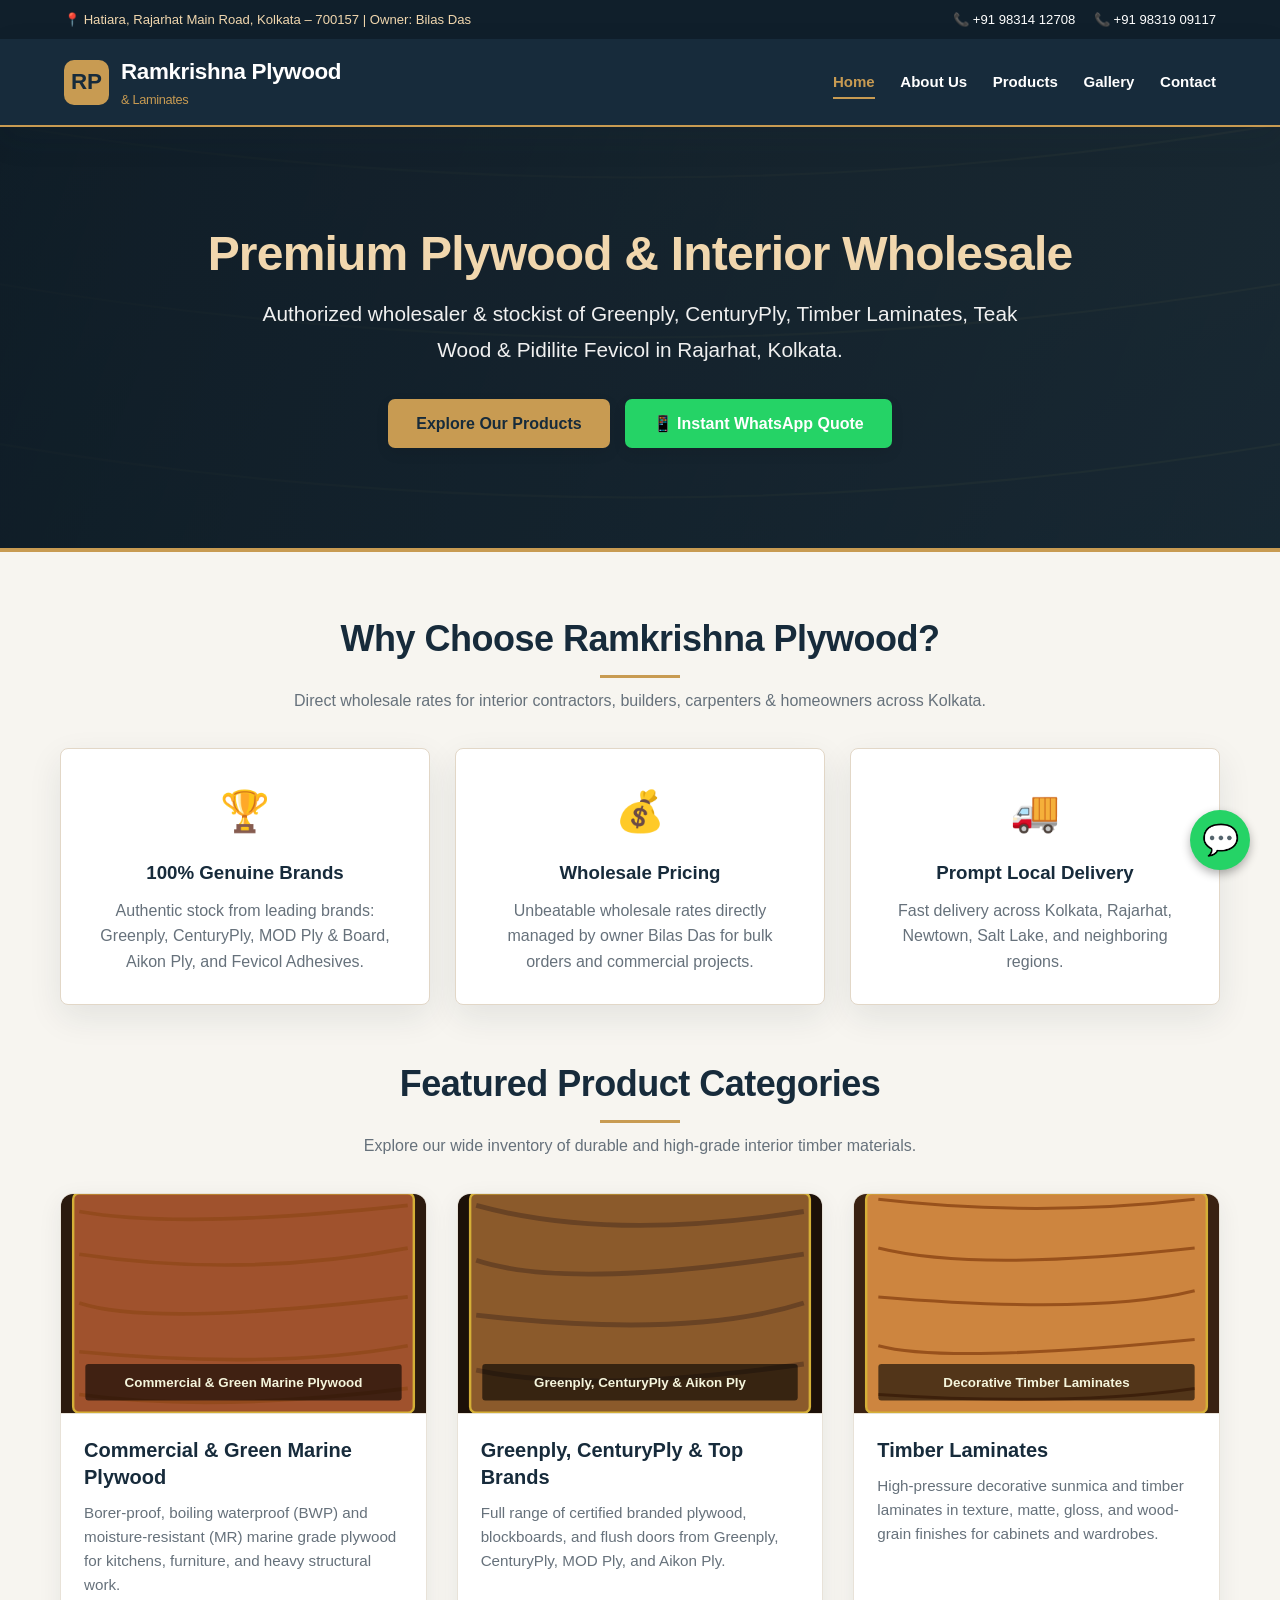
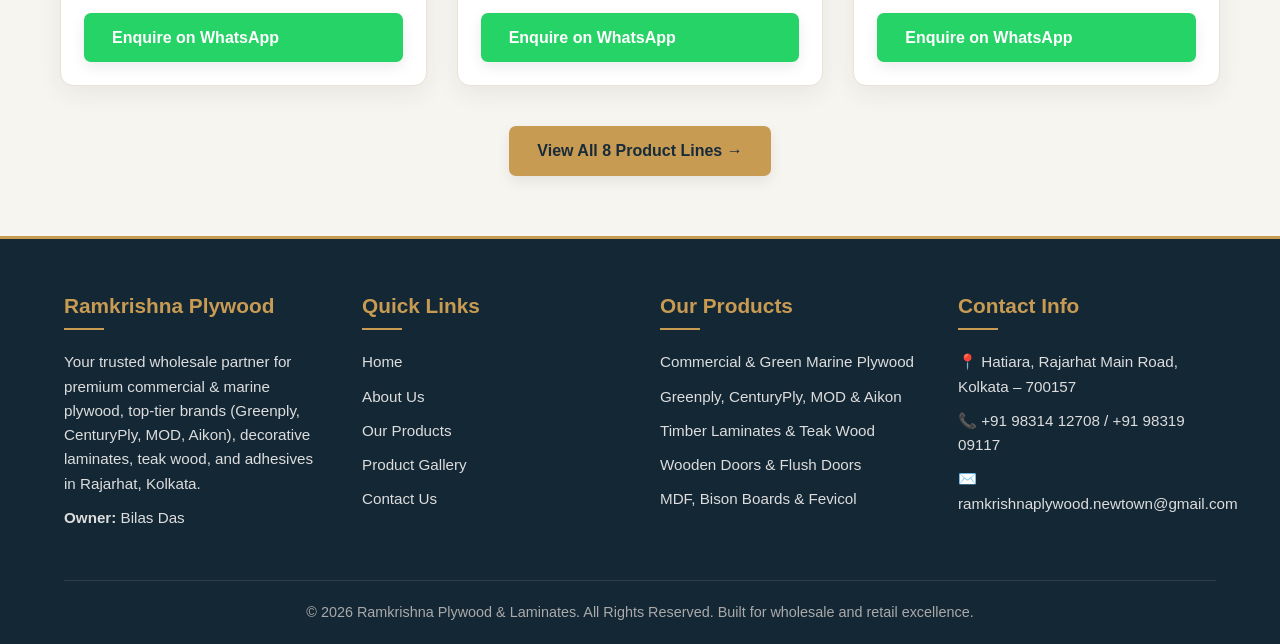
<file: ramkrishna_plywood_premium_v1 (3)/index.html>
<!DOCTYPE html>
<html lang="en">
<head>
  <meta charset="UTF-8">
  <meta name="viewport" content="width=device-width, initial-scale=1.0">
  <title>Ramkrishna Plywood &amp; Laminates | Wholesale Plywood Supplier in Kolkata</title>
  <link rel="stylesheet" href="style.css">
</head>
<body>
  <!-- Top Header Bar -->
  <div class="top-bar">
    <div>📍 Hatiara, Rajarhat Main Road, Kolkata – 700157 | Owner: Bilas Das</div>
    <div>
      <a href="tel:+919831412708">📞 +91 98314 12708</a>
      <a href="tel:+919831909117">📞 +91 98319 09117</a>
    </div>
  </div>

  <!-- Header / Navigation -->
  <header>
    <div class="nav-container">
      <a href="index.html" class="logo">
        <div class="logo-icon">RP</div>
        <div class="logo-text">
          Ramkrishna Plywood <span>&amp; Laminates</span>
        </div>
      </a>
      <button class="mobile-menu-btn" aria-label="Toggle Menu">☰</button>
      <nav>
        <ul>
          <li><a href="index.html" class="active">Home</a></li>
          <li><a href="about.html" class="">About Us</a></li>
          <li><a href="products.html" class="">Products</a></li>
          <li><a href="gallery.html" class="">Gallery</a></li>
          <li><a href="contact.html" class="">Contact</a></li>
        </ul>
      </nav>
    </div>
  </header>

  <section class="page-banner" style="padding: 100px 20px;">
    <h1 style="font-size: 3rem; margin-bottom: 15px;">Premium Plywood &amp; Interior Wholesale</h1>
    <p style="font-size: 1.3rem; max-width: 800px; margin: 0 auto 30px;">Authorized wholesaler &amp; stockist of Greenply, CenturyPly, Timber Laminates, Teak Wood &amp; Pidilite Fevicol in Rajarhat, Kolkata.</p>
    <div style="display: flex; justify-content: center; gap: 15px; flex-wrap: wrap;">
      <a href="products.html" class="btn">Explore Our Products</a>
      <a href="https://wa.me/919831412708?text=Hi%20Bilas%20Das,%20I%20would%20like%20a%20price%20quote%20for%20plywood%20and%20materials." class="btn whatsapp-btn" target="_blank">📱 Instant WhatsApp Quote</a>
    </div>
  </section>

  <div class="container">
    <div class="section-title">
      <h2>Why Choose Ramkrishna Plywood?</h2>
      <p>Direct wholesale rates for interior contractors, builders, carpenters &amp; homeowners across Kolkata.</p>
    </div>

    <div style="display: grid; grid-template-columns: repeat(auto-fit, minmax(280px, 1fr)); gap: 25px; text-align: center; margin-bottom: 50px;">
      <div style="background: #fff; padding: 30px; border-radius: 8px; border: 1px solid #e2d7c7; box-shadow: var(--shadow);">
        <div style="font-size: 2.5rem; margin-bottom: 15px;">🏆</div>
        <h3 style="color: var(--primary-brown); margin-bottom: 10px;">100% Genuine Brands</h3>
        <p style="color: var(--text-muted);">Authentic stock from leading brands: Greenply, CenturyPly, MOD Ply &amp; Board, Aikon Ply, and Fevicol Adhesives.</p>
      </div>
      <div style="background: #fff; padding: 30px; border-radius: 8px; border: 1px solid #e2d7c7; box-shadow: var(--shadow);">
        <div style="font-size: 2.5rem; margin-bottom: 15px;">💰</div>
        <h3 style="color: var(--primary-brown); margin-bottom: 10px;">Wholesale Pricing</h3>
        <p style="color: var(--text-muted);">Unbeatable wholesale rates directly managed by owner Bilas Das for bulk orders and commercial projects.</p>
      </div>
      <div style="background: #fff; padding: 30px; border-radius: 8px; border: 1px solid #e2d7c7; box-shadow: var(--shadow);">
        <div style="font-size: 2.5rem; margin-bottom: 15px;">🚚</div>
        <h3 style="color: var(--primary-brown); margin-bottom: 10px;">Prompt Local Delivery</h3>
        <p style="color: var(--text-muted);">Fast delivery across Kolkata, Rajarhat, Newtown, Salt Lake, and neighboring regions.</p>
      </div>
    </div>

    <div class="section-title">
      <h2>Featured Product Categories</h2>
      <p>Explore our wide inventory of durable and high-grade interior timber materials.</p>
    </div>

    <div class="products-grid">
      <div class="product-card">
        <img src="images/commercial_plywood.svg" alt="Commercial Plywood & Green Marine Plywood" class="product-img">
        <div class="product-info">
          <h3>Commercial &amp; Green Marine Plywood</h3>
          <p>Borer-proof, boiling waterproof (BWP) and moisture-resistant (MR) marine grade plywood for kitchens, furniture, and heavy structural work.</p>
          <a href="https://wa.me/919831412708?text=Enquiry%20for%20Commercial%20%26%20Green%20Marine%20Plywood" class="btn whatsapp-btn" target="_blank">Enquire on WhatsApp</a>
        </div>
      </div>

      <div class="product-card">
        <img src="images/greenply_century.svg" alt="Greenply, CenturyPly, MOD Ply & Aikon Ply" class="product-img">
        <div class="product-info">
          <h3>Greenply, CenturyPly &amp; Top Brands</h3>
          <p>Full range of certified branded plywood, blockboards, and flush doors from Greenply, CenturyPly, MOD Ply, and Aikon Ply.</p>
          <a href="https://wa.me/919831412708?text=Enquiry%20for%20Greenply%20%26%20CenturyPly" class="btn whatsapp-btn" target="_blank">Enquire on WhatsApp</a>
        </div>
      </div>

      <div class="product-card">
        <img src="images/timber_laminates.svg" alt="Timber Laminates" class="product-img">
        <div class="product-info">
          <h3>Timber Laminates</h3>
          <p>High-pressure decorative sunmica and timber laminates in texture, matte, gloss, and wood-grain finishes for cabinets and wardrobes.</p>
          <a href="https://wa.me/919831412708?text=Enquiry%20for%20Timber%20Laminates" class="btn whatsapp-btn" target="_blank">Enquire on WhatsApp</a>
        </div>
      </div>
    </div>
    
    <div style="text-align: center; margin-top: 40px;">
      <a href="products.html" class="btn">View All 8 Product Lines &rarr;</a>
    </div>
  </div>

  <!-- Footer -->
  <footer>
    <div class="footer-content">
      <div class="footer-col">
        <h3>Ramkrishna Plywood</h3>
        <p>Your trusted wholesale partner for premium commercial &amp; marine plywood, top-tier brands (Greenply, CenturyPly, MOD, Aikon), decorative laminates, teak wood, and adhesives in Rajarhat, Kolkata.</p>
        <p><strong>Owner:</strong> Bilas Das</p>
      </div>
      <div class="footer-col">
        <h3>Quick Links</h3>
        <ul>
          <li><a href="index.html">Home</a></li>
          <li><a href="about.html">About Us</a></li>
          <li><a href="products.html">Our Products</a></li>
          <li><a href="gallery.html">Product Gallery</a></li>
          <li><a href="contact.html">Contact Us</a></li>
        </ul>
      </div>
      <div class="footer-col">
        <h3>Our Products</h3>
        <ul>
          <li>Commercial &amp; Green Marine Plywood</li>
          <li>Greenply, CenturyPly, MOD &amp; Aikon</li>
          <li>Timber Laminates &amp; Teak Wood</li>
          <li>Wooden Doors &amp; Flush Doors</li>
          <li>MDF, Bison Boards &amp; Fevicol</li>
        </ul>
      </div>
      <div class="footer-col">
        <h3>Contact Info</h3>
        <p>📍 Hatiara, Rajarhat Main Road, Kolkata – 700157</p>
        <p>📞 +91 98314 12708 / +91 98319 09117</p>
        <p>✉️ ramkrishnaplywood.newtown@gmail.com</p>
      </div>
    </div>
    <div class="footer-bottom">
      <p>&copy; 2026 Ramkrishna Plywood &amp; Laminates. All Rights Reserved. Built for wholesale and retail excellence.</p>
    </div>
  </footer>

  <!-- Floating WhatsApp Button -->
  <a href="https://wa.me/919831412708?text=Hello%20Ramkrishna%20Plywood,%20I%20have%20an%20enquiry%20regarding%20your%20products." class="floating-whatsapp" target="_blank" title="Chat on WhatsApp">💬</a>

  <script src="script.js"></script>
</body>
</html>
</file>
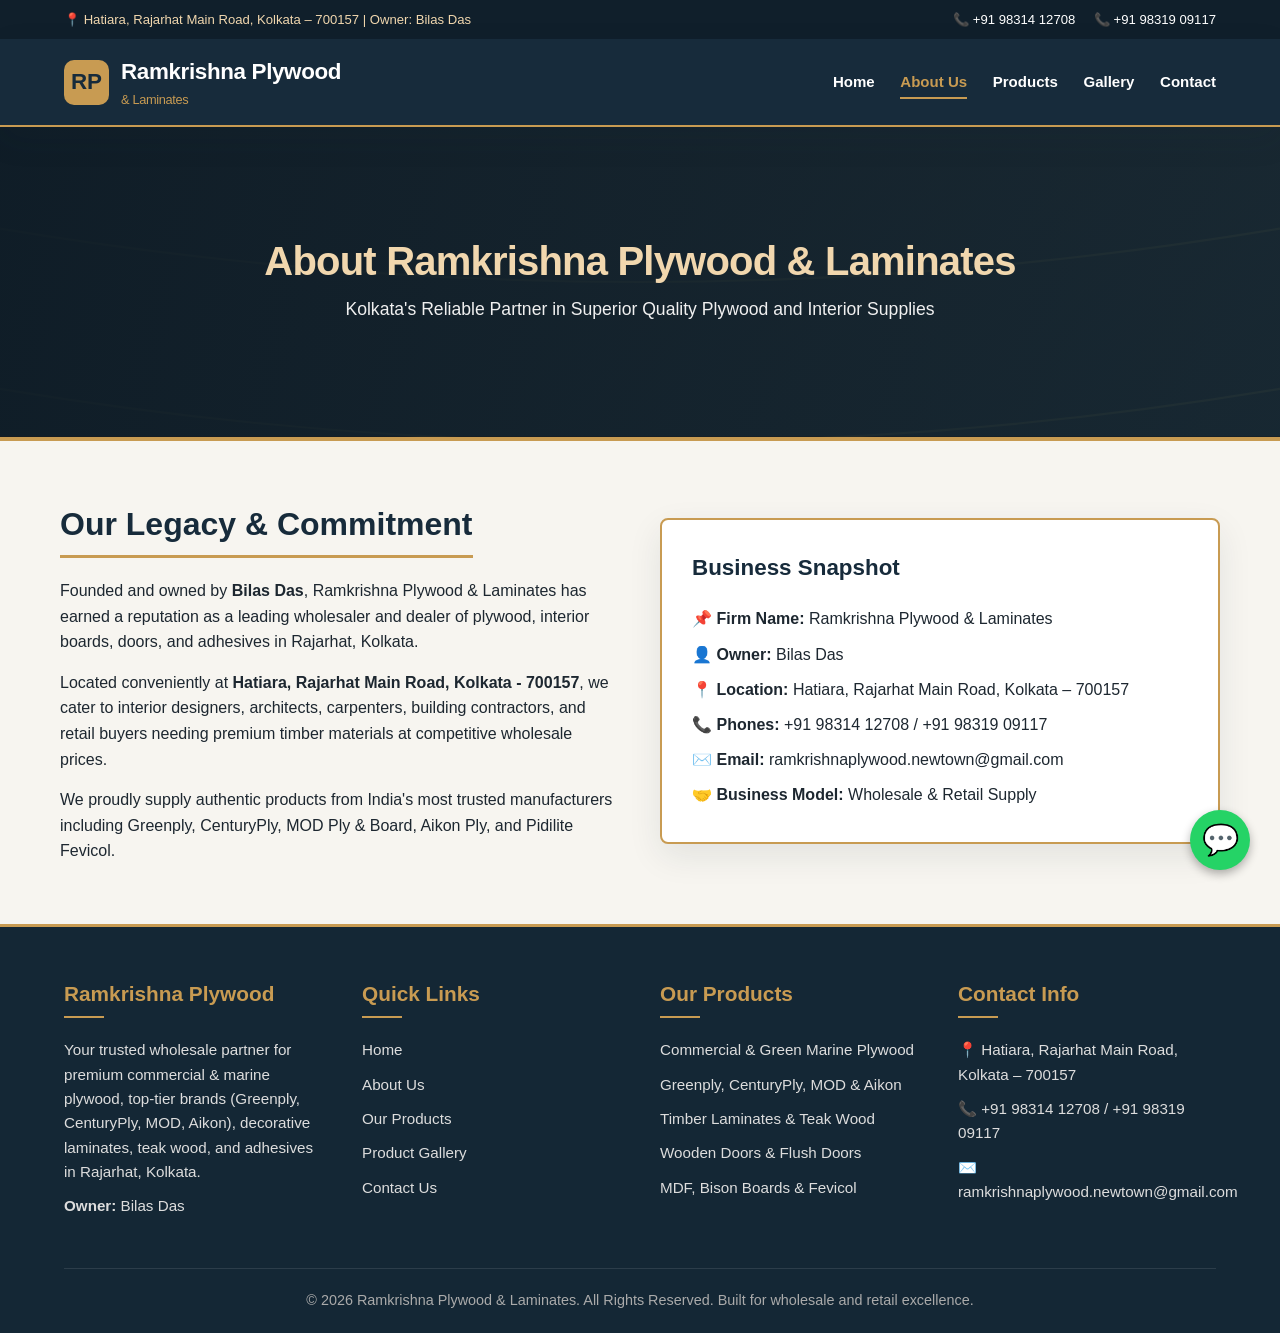
<file: ramkrishna_plywood_premium_v1 (3)/about.html>
<!DOCTYPE html>
<html lang="en">
<head>
  <meta charset="UTF-8">
  <meta name="viewport" content="width=device-width, initial-scale=1.0">
  <title>Ramkrishna Plywood &amp; Laminates | Wholesale Plywood Supplier in Kolkata</title>
  <link rel="stylesheet" href="style.css">
</head>
<body>
  <!-- Top Header Bar -->
  <div class="top-bar">
    <div>📍 Hatiara, Rajarhat Main Road, Kolkata – 700157 | Owner: Bilas Das</div>
    <div>
      <a href="tel:+919831412708">📞 +91 98314 12708</a>
      <a href="tel:+919831909117">📞 +91 98319 09117</a>
    </div>
  </div>

  <!-- Header / Navigation -->
  <header>
    <div class="nav-container">
      <a href="index.html" class="logo">
        <div class="logo-icon">RP</div>
        <div class="logo-text">
          Ramkrishna Plywood <span>&amp; Laminates</span>
        </div>
      </a>
      <button class="mobile-menu-btn" aria-label="Toggle Menu">☰</button>
      <nav>
        <ul>
          <li><a href="index.html" class="">Home</a></li>
          <li><a href="about.html" class="active">About Us</a></li>
          <li><a href="products.html" class="">Products</a></li>
          <li><a href="gallery.html" class="">Gallery</a></li>
          <li><a href="contact.html" class="">Contact</a></li>
        </ul>
      </nav>
    </div>
  </header>

  <section class="page-banner">
    <h1>About Ramkrishna Plywood &amp; Laminates</h1>
    <p>Kolkata's Reliable Partner in Superior Quality Plywood and Interior Supplies</p>
  </section>

  <div class="container">
    <div style="display: grid; grid-template-columns: repeat(auto-fit, minmax(300px, 1fr)); gap: 40px; align-items: center;">
      <div>
        <h2 style="color: var(--primary-brown); font-size: 2rem; margin-bottom: 20px; border-bottom: 3px solid var(--accent-gold); display: inline-block; padding-bottom: 5px;">Our Legacy &amp; Commitment</h2>
        <p style="margin-bottom: 15px; color: var(--text-dark);">Founded and owned by <strong>Bilas Das</strong>, Ramkrishna Plywood &amp; Laminates has earned a reputation as a leading wholesaler and dealer of plywood, interior boards, doors, and adhesives in Rajarhat, Kolkata.</p>
        <p style="margin-bottom: 15px; color: var(--text-dark);">Located conveniently at <strong>Hatiara, Rajarhat Main Road, Kolkata - 700157</strong>, we cater to interior designers, architects, carpenters, building contractors, and retail buyers needing premium timber materials at competitive wholesale prices.</p>
        <p style="color: var(--text-dark);">We proudly supply authentic products from India's most trusted manufacturers including Greenply, CenturyPly, MOD Ply &amp; Board, Aikon Ply, and Pidilite Fevicol.</p>
      </div>
      <div style="background: var(--white); padding: 30px; border-radius: 8px; border: 2px solid var(--accent-gold); box-shadow: var(--shadow);">
        <h3 style="color: var(--primary-brown); font-size: 1.4rem; margin-bottom: 15px;">Business Snapshot</h3>
        <ul style="list-style: none; line-height: 2.2;">
          <li>📌 <strong>Firm Name:</strong> Ramkrishna Plywood &amp; Laminates</li>
          <li>👤 <strong>Owner:</strong> Bilas Das</li>
          <li>📍 <strong>Location:</strong> Hatiara, Rajarhat Main Road, Kolkata – 700157</li>
          <li>📞 <strong>Phones:</strong> +91 98314 12708 / +91 98319 09117</li>
          <li>✉️ <strong>Email:</strong> ramkrishnaplywood.newtown@gmail.com</li>
          <li>🤝 <strong>Business Model:</strong> Wholesale &amp; Retail Supply</li>
        </ul>
      </div>
    </div>
  </div>

  <!-- Footer -->
  <footer>
    <div class="footer-content">
      <div class="footer-col">
        <h3>Ramkrishna Plywood</h3>
        <p>Your trusted wholesale partner for premium commercial &amp; marine plywood, top-tier brands (Greenply, CenturyPly, MOD, Aikon), decorative laminates, teak wood, and adhesives in Rajarhat, Kolkata.</p>
        <p><strong>Owner:</strong> Bilas Das</p>
      </div>
      <div class="footer-col">
        <h3>Quick Links</h3>
        <ul>
          <li><a href="index.html">Home</a></li>
          <li><a href="about.html">About Us</a></li>
          <li><a href="products.html">Our Products</a></li>
          <li><a href="gallery.html">Product Gallery</a></li>
          <li><a href="contact.html">Contact Us</a></li>
        </ul>
      </div>
      <div class="footer-col">
        <h3>Our Products</h3>
        <ul>
          <li>Commercial &amp; Green Marine Plywood</li>
          <li>Greenply, CenturyPly, MOD &amp; Aikon</li>
          <li>Timber Laminates &amp; Teak Wood</li>
          <li>Wooden Doors &amp; Flush Doors</li>
          <li>MDF, Bison Boards &amp; Fevicol</li>
        </ul>
      </div>
      <div class="footer-col">
        <h3>Contact Info</h3>
        <p>📍 Hatiara, Rajarhat Main Road, Kolkata – 700157</p>
        <p>📞 +91 98314 12708 / +91 98319 09117</p>
        <p>✉️ ramkrishnaplywood.newtown@gmail.com</p>
      </div>
    </div>
    <div class="footer-bottom">
      <p>&copy; 2026 Ramkrishna Plywood &amp; Laminates. All Rights Reserved. Built for wholesale and retail excellence.</p>
    </div>
  </footer>

  <!-- Floating WhatsApp Button -->
  <a href="https://wa.me/919831412708?text=Hello%20Ramkrishna%20Plywood,%20I%20have%20an%20enquiry%20regarding%20your%20products." class="floating-whatsapp" target="_blank" title="Chat on WhatsApp">💬</a>

  <script src="script.js"></script>
</body>
</html>
</file>
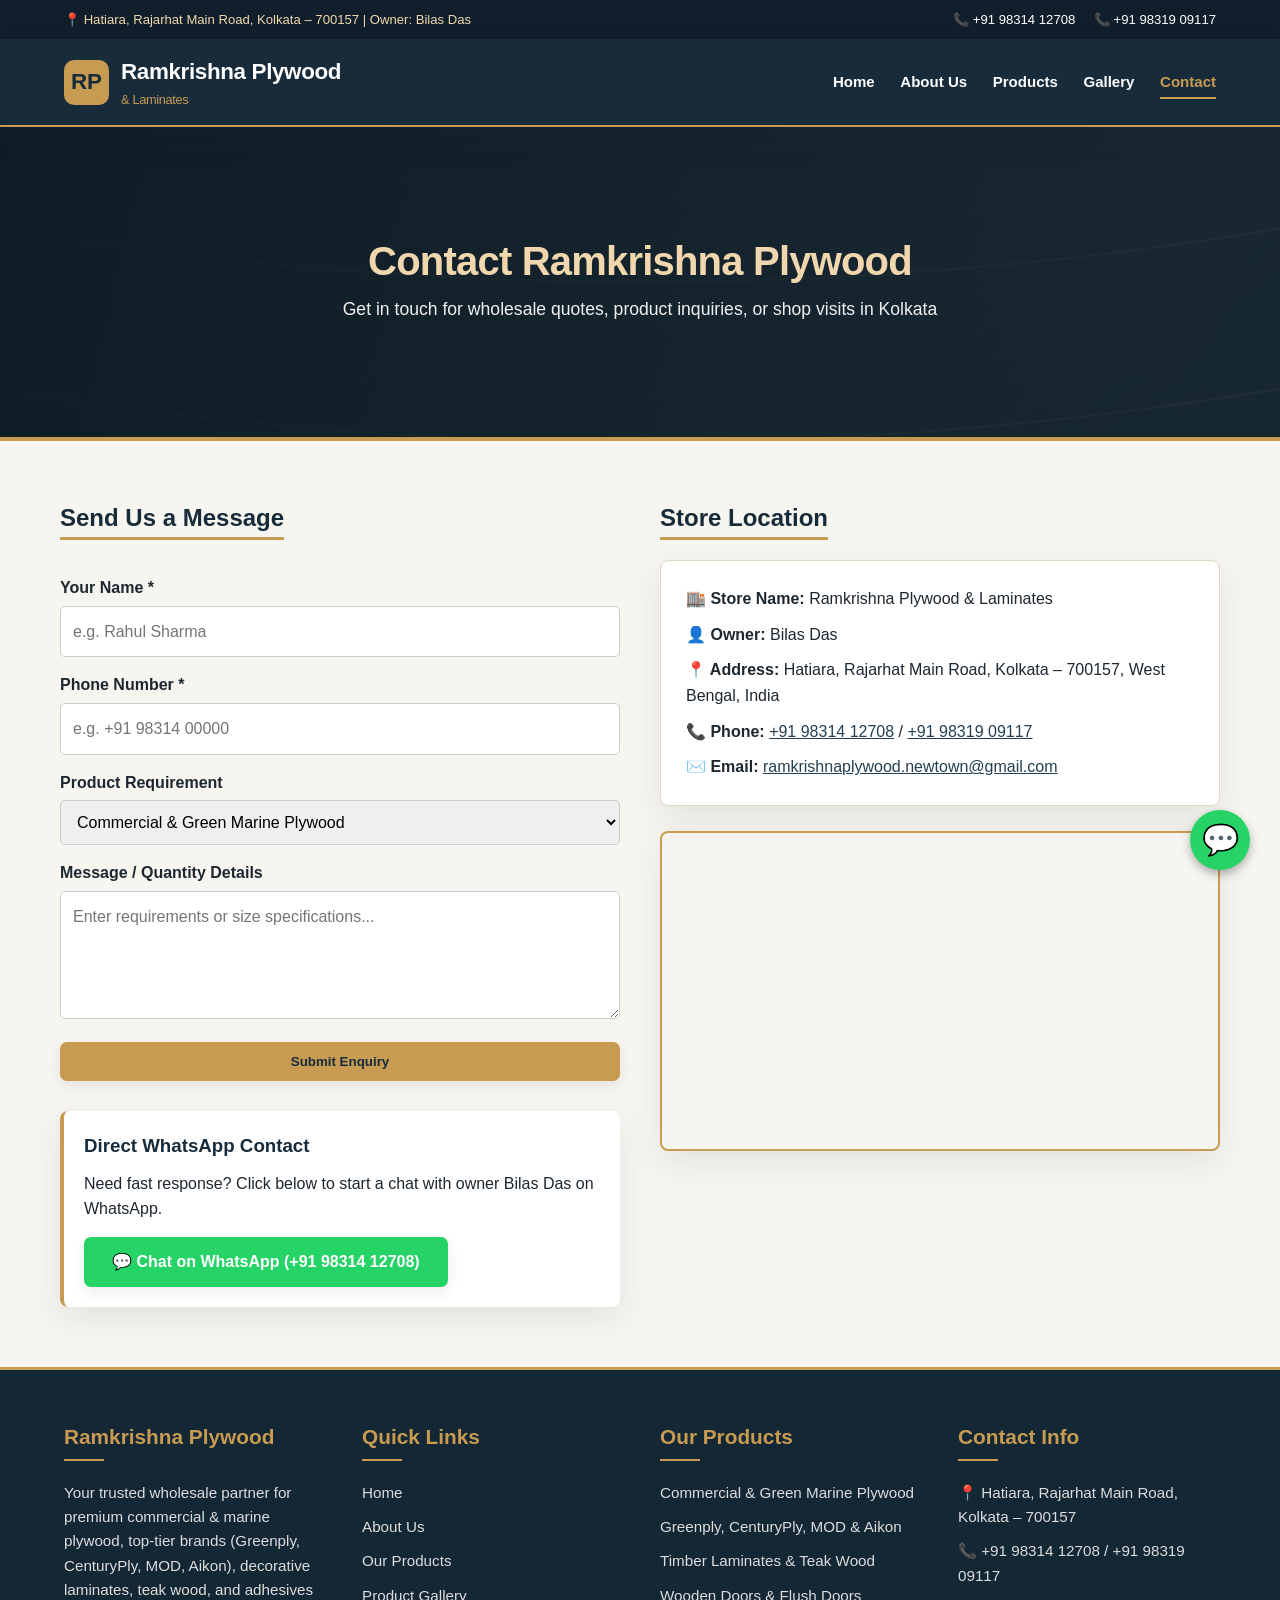
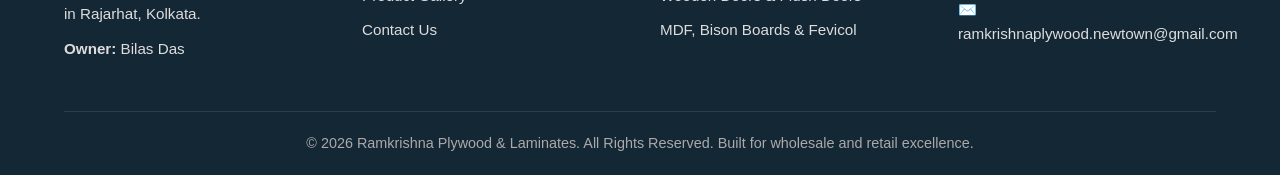
<file: ramkrishna_plywood_premium_v1 (3)/contact.html>
<!DOCTYPE html>
<html lang="en">
<head>
  <meta charset="UTF-8">
  <meta name="viewport" content="width=device-width, initial-scale=1.0">
  <title>Ramkrishna Plywood &amp; Laminates | Wholesale Plywood Supplier in Kolkata</title>
  <link rel="stylesheet" href="style.css">
</head>
<body>
  <!-- Top Header Bar -->
  <div class="top-bar">
    <div>📍 Hatiara, Rajarhat Main Road, Kolkata – 700157 | Owner: Bilas Das</div>
    <div>
      <a href="tel:+919831412708">📞 +91 98314 12708</a>
      <a href="tel:+919831909117">📞 +91 98319 09117</a>
    </div>
  </div>

  <!-- Header / Navigation -->
  <header>
    <div class="nav-container">
      <a href="index.html" class="logo">
        <div class="logo-icon">RP</div>
        <div class="logo-text">
          Ramkrishna Plywood <span>&amp; Laminates</span>
        </div>
      </a>
      <button class="mobile-menu-btn" aria-label="Toggle Menu">☰</button>
      <nav>
        <ul>
          <li><a href="index.html" class="">Home</a></li>
          <li><a href="about.html" class="">About Us</a></li>
          <li><a href="products.html" class="">Products</a></li>
          <li><a href="gallery.html" class="">Gallery</a></li>
          <li><a href="contact.html" class="active">Contact</a></li>
        </ul>
      </nav>
    </div>
  </header>

  <section class="page-banner">
    <h1>Contact Ramkrishna Plywood</h1>
    <p>Get in touch for wholesale quotes, product inquiries, or shop visits in Kolkata</p>
  </section>

  <div class="container">
    <div style="display: grid; grid-template-columns: repeat(auto-fit, minmax(320px, 1fr)); gap: 40px;">
      
      <!-- Contact Details & Form -->
      <div>
        <h2 style="color: var(--primary-brown); margin-bottom: 20px; border-bottom: 3px solid var(--accent-gold); display: inline-block;">Send Us a Message</h2>
        <form id="contactForm" style="display: flex; flex-direction: column; gap: 15px; margin-top: 15px;">
          <div>
            <label style="display: block; font-weight: bold; margin-bottom: 5px;">Your Name *</label>
            <input type="text" required placeholder="e.g. Rahul Sharma" style="width: 100%; padding: 12px; border: 1px solid #ccc; border-radius: 5px;">
          </div>
          <div>
            <label style="display: block; font-weight: bold; margin-bottom: 5px;">Phone Number *</label>
            <input type="tel" required placeholder="e.g. +91 98314 00000" style="width: 100%; padding: 12px; border: 1px solid #ccc; border-radius: 5px;">
          </div>
          <div>
            <label style="display: block; font-weight: block; font-weight: bold; margin-bottom: 5px;">Product Requirement</label>
            <select style="width: 100%; padding: 12px; border: 1px solid #ccc; border-radius: 5px;">
              <option>Commercial &amp; Green Marine Plywood</option>
              <option>Greenply, CenturyPly, MOD Ply &amp; Board, Aikon Ply</option>
              <option>Timber Laminates</option>
              <option>Teak Wood</option>
              <option>Wooden Doors</option>
              <option>MDF and Bison Boards</option>
              <option>Blockboards and Flush Doors</option>
              <option>Fevicol Adhesives (Pidilite)</option>
              <option>Other Wholesale Inquiry</option>
            </select>
          </div>
          <div>
            <label style="display: block; font-weight: bold; margin-bottom: 5px;">Message / Quantity Details</label>
            <textarea rows="4" placeholder="Enter requirements or size specifications..." style="width: 100%; padding: 12px; border: 1px solid #ccc; border-radius: 5px;"></textarea>
          </div>
          <button type="submit" class="btn">Submit Enquiry</button>
        </form>

        <div style="margin-top: 30px; padding: 20px; background: #fff; border-radius: 8px; border-left: 4px solid var(--accent-gold); box-shadow: var(--shadow);">
          <h3 style="color: var(--primary-brown); margin-bottom: 10px;">Direct WhatsApp Contact</h3>
          <p style="margin-bottom: 15px;">Need fast response? Click below to start a chat with owner Bilas Das on WhatsApp.</p>
          <a href="https://wa.me/919831412708?text=Hello%20Ramkrishna%20Plywood,%20I%20have%20an%20enquiry." class="btn whatsapp-btn" target="_blank">💬 Chat on WhatsApp (+91 98314 12708)</a>
        </div>
      </div>

      <!-- Business Information & Google Map -->
      <div>
        <h2 style="color: var(--primary-brown); margin-bottom: 20px; border-bottom: 3px solid var(--accent-gold); display: inline-block;">Store Location</h2>
        <div style="background: #fff; padding: 25px; border-radius: 8px; border: 1px solid #e2d7c7; box-shadow: var(--shadow); margin-bottom: 25px;">
          <p style="margin-bottom: 10px;"><strong>🏬 Store Name:</strong> Ramkrishna Plywood &amp; Laminates</p>
          <p style="margin-bottom: 10px;"><strong>👤 Owner:</strong> Bilas Das</p>
          <p style="margin-bottom: 10px;"><strong>📍 Address:</strong> Hatiara, Rajarhat Main Road, Kolkata – 700157, West Bengal, India</p>
          <p style="margin-bottom: 10px;"><strong>📞 Phone:</strong> <a href="tel:+919831412708" style="color: var(--secondary-brown);">+91 98314 12708</a> / <a href="tel:+919831909117" style="color: var(--secondary-brown);">+91 98319 09117</a></p>
          <p><strong>✉️ Email:</strong> <a href="mailto:ramkrishnaplywood.newtown@gmail.com" style="color: var(--secondary-brown);">ramkrishnaplywood.newtown@gmail.com</a></p>
        </div>

        <div style="border-radius: 8px; overflow: hidden; box-shadow: var(--shadow); border: 2px solid var(--accent-gold); height: 320px;">
          <!-- Embed Google Map for Hatiara, Rajarhat Main Road, Kolkata -->
          <iframe 
            src="https://www.google.com/maps/embed?pb=!1m18!1m12!1m3!1d3683.4735231792787!2d88.4608332!3d22.6071871!2m3!1f0!0!f0!3f0!3m2!1i1024!2i768!4f13.1!3m3!1m2!1s0x3a027530be90fa37%3A0x6a12df0f653457a4!2sRajarhat%20Main%20Rd%2C%20Hatiara%2C%20Kolkata%2C%20West%20Bengal%20700157!5e0!3m2!1sen!2sin!4v1700000000000!5m2!1sen!2sin" 
            width="100%" 
            height="100%" 
            style="border:0;" 
            allowfullscreen="" 
            loading="lazy" 
            referrerpolicy="no-referrer-when-downgrade">
          </iframe>
        </div>
      </div>

    </div>
  </div>

  <!-- Footer -->
  <footer>
    <div class="footer-content">
      <div class="footer-col">
        <h3>Ramkrishna Plywood</h3>
        <p>Your trusted wholesale partner for premium commercial &amp; marine plywood, top-tier brands (Greenply, CenturyPly, MOD, Aikon), decorative laminates, teak wood, and adhesives in Rajarhat, Kolkata.</p>
        <p><strong>Owner:</strong> Bilas Das</p>
      </div>
      <div class="footer-col">
        <h3>Quick Links</h3>
        <ul>
          <li><a href="index.html">Home</a></li>
          <li><a href="about.html">About Us</a></li>
          <li><a href="products.html">Our Products</a></li>
          <li><a href="gallery.html">Product Gallery</a></li>
          <li><a href="contact.html">Contact Us</a></li>
        </ul>
      </div>
      <div class="footer-col">
        <h3>Our Products</h3>
        <ul>
          <li>Commercial &amp; Green Marine Plywood</li>
          <li>Greenply, CenturyPly, MOD &amp; Aikon</li>
          <li>Timber Laminates &amp; Teak Wood</li>
          <li>Wooden Doors &amp; Flush Doors</li>
          <li>MDF, Bison Boards &amp; Fevicol</li>
        </ul>
      </div>
      <div class="footer-col">
        <h3>Contact Info</h3>
        <p>📍 Hatiara, Rajarhat Main Road, Kolkata – 700157</p>
        <p>📞 +91 98314 12708 / +91 98319 09117</p>
        <p>✉️ ramkrishnaplywood.newtown@gmail.com</p>
      </div>
    </div>
    <div class="footer-bottom">
      <p>&copy; 2026 Ramkrishna Plywood &amp; Laminates. All Rights Reserved. Built for wholesale and retail excellence.</p>
    </div>
  </footer>

  <!-- Floating WhatsApp Button -->
  <a href="https://wa.me/919831412708?text=Hello%20Ramkrishna%20Plywood,%20I%20have%20an%20enquiry%20regarding%20your%20products." class="floating-whatsapp" target="_blank" title="Chat on WhatsApp">💬</a>

  <script src="script.js"></script>
</body>
</html>
</file>
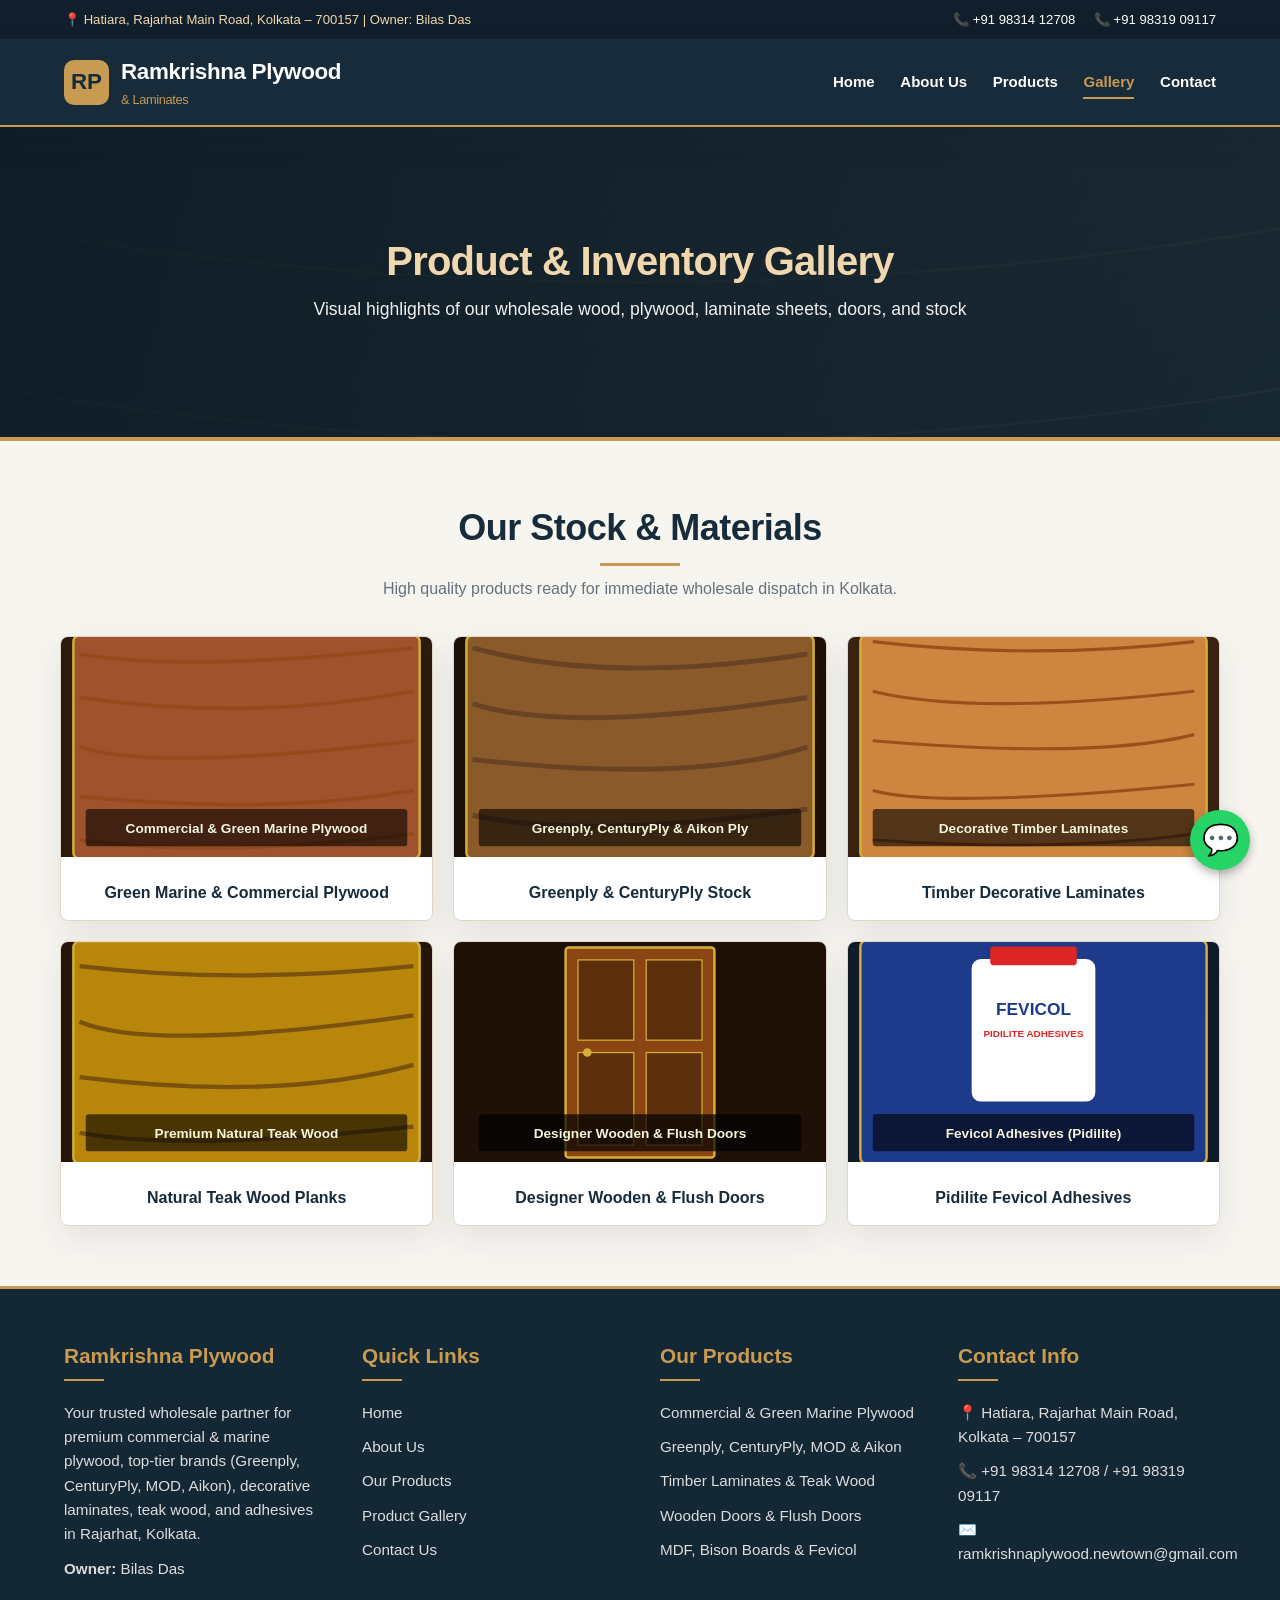
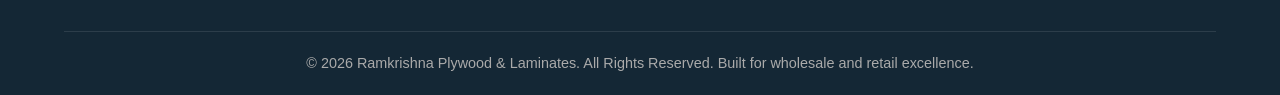
<file: ramkrishna_plywood_premium_v1 (3)/gallery.html>
<!DOCTYPE html>
<html lang="en">
<head>
  <meta charset="UTF-8">
  <meta name="viewport" content="width=device-width, initial-scale=1.0">
  <title>Ramkrishna Plywood &amp; Laminates | Wholesale Plywood Supplier in Kolkata</title>
  <link rel="stylesheet" href="style.css">
</head>
<body>
  <!-- Top Header Bar -->
  <div class="top-bar">
    <div>📍 Hatiara, Rajarhat Main Road, Kolkata – 700157 | Owner: Bilas Das</div>
    <div>
      <a href="tel:+919831412708">📞 +91 98314 12708</a>
      <a href="tel:+919831909117">📞 +91 98319 09117</a>
    </div>
  </div>

  <!-- Header / Navigation -->
  <header>
    <div class="nav-container">
      <a href="index.html" class="logo">
        <div class="logo-icon">RP</div>
        <div class="logo-text">
          Ramkrishna Plywood <span>&amp; Laminates</span>
        </div>
      </a>
      <button class="mobile-menu-btn" aria-label="Toggle Menu">☰</button>
      <nav>
        <ul>
          <li><a href="index.html" class="">Home</a></li>
          <li><a href="about.html" class="">About Us</a></li>
          <li><a href="products.html" class="">Products</a></li>
          <li><a href="gallery.html" class="active">Gallery</a></li>
          <li><a href="contact.html" class="">Contact</a></li>
        </ul>
      </nav>
    </div>
  </header>

  <section class="page-banner">
    <h1>Product &amp; Inventory Gallery</h1>
    <p>Visual highlights of our wholesale wood, plywood, laminate sheets, doors, and stock</p>
  </section>

  <div class="container">
    <div class="section-title">
      <h2>Our Stock &amp; Materials</h2>
      <p>High quality products ready for immediate wholesale dispatch in Kolkata.</p>
    </div>

    <div style="display: grid; grid-template-columns: repeat(auto-fill, minmax(300px, 1fr)); gap: 20px;">
      <div style="background: #fff; border-radius: 8px; overflow: hidden; box-shadow: var(--shadow); border: 1px solid #e2d7c7;">
        <img src="images/commercial_plywood.svg" alt="Green Marine Plywood" style="width:100%; height:220px; object-fit:cover;">
        <div style="padding: 15px; text-align: center; font-weight: bold; color: var(--primary-brown);">Green Marine &amp; Commercial Plywood</div>
      </div>
      <div style="background: #fff; border-radius: 8px; overflow: hidden; box-shadow: var(--shadow); border: 1px solid #e2d7c7;">
        <img src="images/greenply_century.svg" alt="Branded Plywood Stock" style="width:100%; height:220px; object-fit:cover;">
        <div style="padding: 15px; text-align: center; font-weight: bold; color: var(--primary-brown);">Greenply &amp; CenturyPly Stock</div>
      </div>
      <div style="background: #fff; border-radius: 8px; overflow: hidden; box-shadow: var(--shadow); border: 1px solid #e2d7c7;">
        <img src="images/timber_laminates.svg" alt="Timber Laminates Collection" style="width:100%; height:220px; object-fit:cover;">
        <div style="padding: 15px; text-align: center; font-weight: bold; color: var(--primary-brown);">Timber Decorative Laminates</div>
      </div>
      <div style="background: #fff; border-radius: 8px; overflow: hidden; box-shadow: var(--shadow); border: 1px solid #e2d7c7;">
        <img src="images/teak_wood.svg" alt="Teak Wood Logs and Planks" style="width:100%; height:220px; object-fit:cover;">
        <div style="padding: 15px; text-align: center; font-weight: bold; color: var(--primary-brown);">Natural Teak Wood Planks</div>
      </div>
      <div style="background: #fff; border-radius: 8px; overflow: hidden; box-shadow: var(--shadow); border: 1px solid #e2d7c7;">
        <img src="images/wooden_doors.svg" alt="Flush and Wooden Doors" style="width:100%; height:220px; object-fit:cover;">
        <div style="padding: 15px; text-align: center; font-weight: bold; color: var(--primary-brown);">Designer Wooden &amp; Flush Doors</div>
      </div>
      <div style="background: #fff; border-radius: 8px; overflow: hidden; box-shadow: var(--shadow); border: 1px solid #e2d7c7;">
        <img src="images/fevicol.svg" alt="Pidilite Fevicol Products" style="width:100%; height:220px; object-fit:cover;">
        <div style="padding: 15px; text-align: center; font-weight: bold; color: var(--primary-brown);">Pidilite Fevicol Adhesives</div>
      </div>
    </div>
  </div>

  <!-- Footer -->
  <footer>
    <div class="footer-content">
      <div class="footer-col">
        <h3>Ramkrishna Plywood</h3>
        <p>Your trusted wholesale partner for premium commercial &amp; marine plywood, top-tier brands (Greenply, CenturyPly, MOD, Aikon), decorative laminates, teak wood, and adhesives in Rajarhat, Kolkata.</p>
        <p><strong>Owner:</strong> Bilas Das</p>
      </div>
      <div class="footer-col">
        <h3>Quick Links</h3>
        <ul>
          <li><a href="index.html">Home</a></li>
          <li><a href="about.html">About Us</a></li>
          <li><a href="products.html">Our Products</a></li>
          <li><a href="gallery.html">Product Gallery</a></li>
          <li><a href="contact.html">Contact Us</a></li>
        </ul>
      </div>
      <div class="footer-col">
        <h3>Our Products</h3>
        <ul>
          <li>Commercial &amp; Green Marine Plywood</li>
          <li>Greenply, CenturyPly, MOD &amp; Aikon</li>
          <li>Timber Laminates &amp; Teak Wood</li>
          <li>Wooden Doors &amp; Flush Doors</li>
          <li>MDF, Bison Boards &amp; Fevicol</li>
        </ul>
      </div>
      <div class="footer-col">
        <h3>Contact Info</h3>
        <p>📍 Hatiara, Rajarhat Main Road, Kolkata – 700157</p>
        <p>📞 +91 98314 12708 / +91 98319 09117</p>
        <p>✉️ ramkrishnaplywood.newtown@gmail.com</p>
      </div>
    </div>
    <div class="footer-bottom">
      <p>&copy; 2026 Ramkrishna Plywood &amp; Laminates. All Rights Reserved. Built for wholesale and retail excellence.</p>
    </div>
  </footer>

  <!-- Floating WhatsApp Button -->
  <a href="https://wa.me/919831412708?text=Hello%20Ramkrishna%20Plywood,%20I%20have%20an%20enquiry%20regarding%20your%20products." class="floating-whatsapp" target="_blank" title="Chat on WhatsApp">💬</a>

  <script src="script.js"></script>
</body>
</html>
</file>
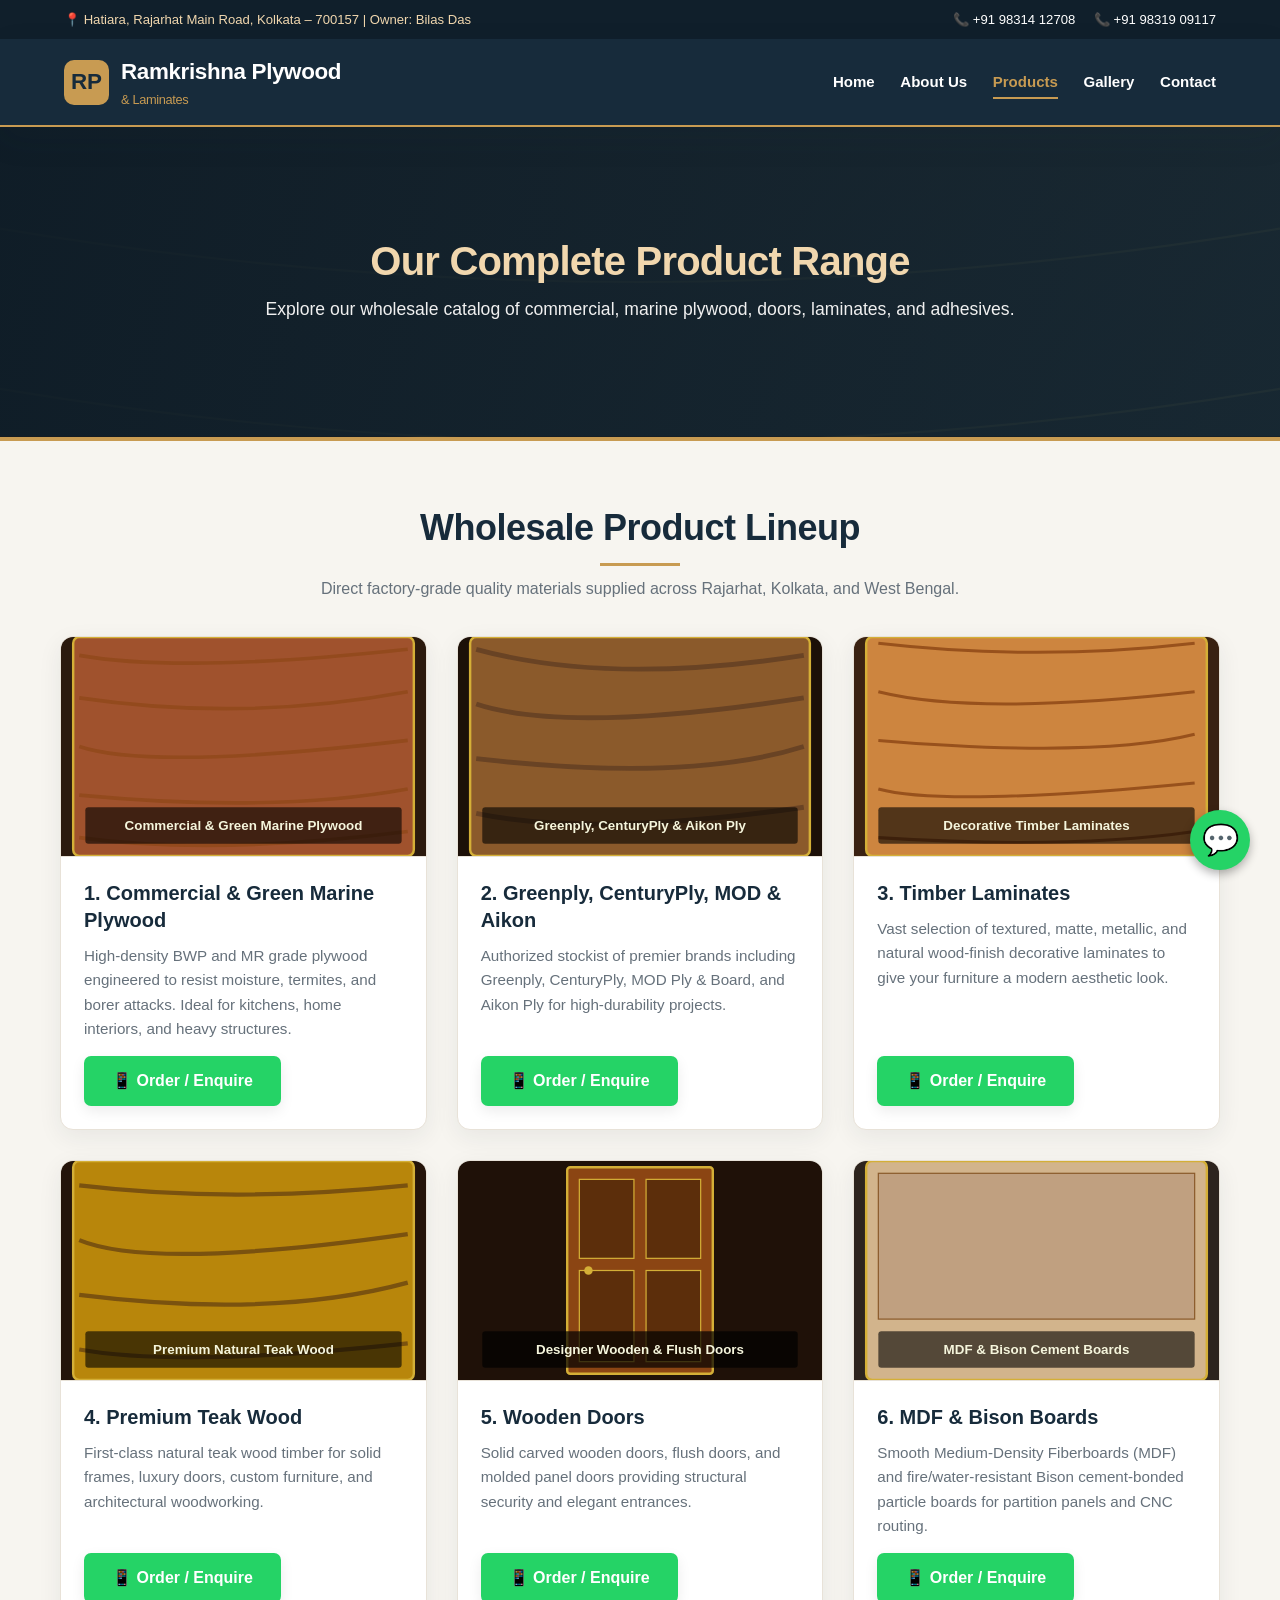
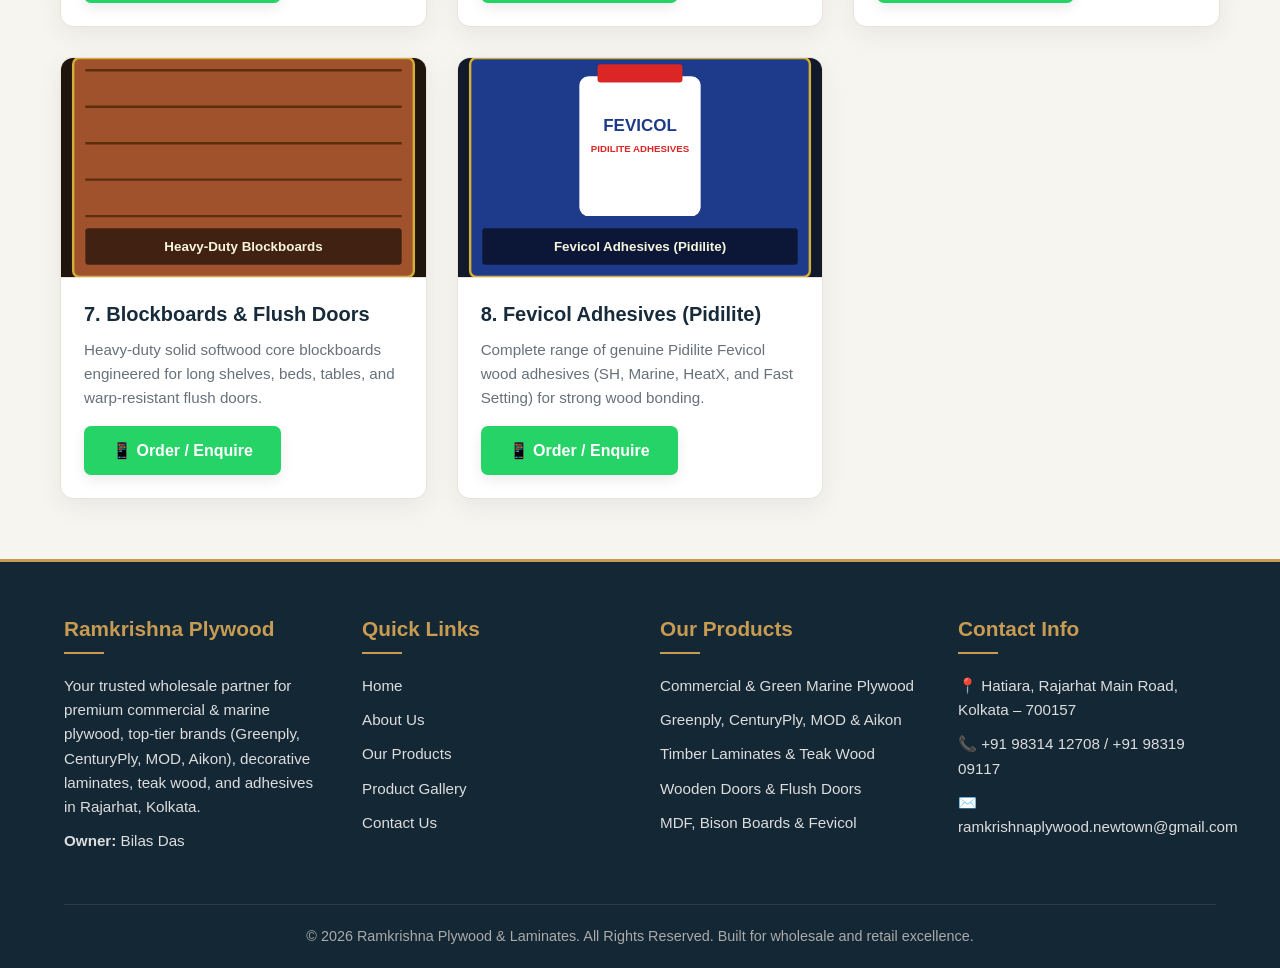
<file: ramkrishna_plywood_premium_v1 (3)/products.html>
<!DOCTYPE html>
<html lang="en">
<head>
  <meta charset="UTF-8">
  <meta name="viewport" content="width=device-width, initial-scale=1.0">
  <title>Ramkrishna Plywood &amp; Laminates | Wholesale Plywood Supplier in Kolkata</title>
  <link rel="stylesheet" href="style.css">
</head>
<body>
  <!-- Top Header Bar -->
  <div class="top-bar">
    <div>📍 Hatiara, Rajarhat Main Road, Kolkata – 700157 | Owner: Bilas Das</div>
    <div>
      <a href="tel:+919831412708">📞 +91 98314 12708</a>
      <a href="tel:+919831909117">📞 +91 98319 09117</a>
    </div>
  </div>

  <!-- Header / Navigation -->
  <header>
    <div class="nav-container">
      <a href="index.html" class="logo">
        <div class="logo-icon">RP</div>
        <div class="logo-text">
          Ramkrishna Plywood <span>&amp; Laminates</span>
        </div>
      </a>
      <button class="mobile-menu-btn" aria-label="Toggle Menu">☰</button>
      <nav>
        <ul>
          <li><a href="index.html" class="">Home</a></li>
          <li><a href="about.html" class="">About Us</a></li>
          <li><a href="products.html" class="active">Products</a></li>
          <li><a href="gallery.html" class="">Gallery</a></li>
          <li><a href="contact.html" class="">Contact</a></li>
        </ul>
      </nav>
    </div>
  </header>

  <section class="page-banner">
    <h1>Our Complete Product Range</h1>
    <p>Explore our wholesale catalog of commercial, marine plywood, doors, laminates, and adhesives.</p>
  </section>

  <div class="container">
    <div class="section-title">
      <h2>Wholesale Product Lineup</h2>
      <p>Direct factory-grade quality materials supplied across Rajarhat, Kolkata, and West Bengal.</p>
    </div>

    <div class="products-grid">
      <!-- 1 -->
      <div class="product-card">
        <img src="images/commercial_plywood.svg" alt="Commercial Plywood and Green Marine Plywood" class="product-img">
        <div class="product-info">
          <h3>1. Commercial &amp; Green Marine Plywood</h3>
          <p>High-density BWP and MR grade plywood engineered to resist moisture, termites, and borer attacks. Ideal for kitchens, home interiors, and heavy structures.</p>
          <div class="product-action">
            <a href="https://wa.me/919831412708?text=Enquiry%20for%20Commercial%20and%20Green%20Marine%20Plywood" class="btn whatsapp-btn" target="_blank">📱 Order / Enquire</a>
          </div>
        </div>
      </div>

      <!-- 2 -->
      <div class="product-card">
        <img src="images/greenply_century.svg" alt="Greenply, CenturyPly, MOD Ply & Board, Aikon Ply" class="product-img">
        <div class="product-info">
          <h3>2. Greenply, CenturyPly, MOD &amp; Aikon</h3>
          <p>Authorized stockist of premier brands including Greenply, CenturyPly, MOD Ply &amp; Board, and Aikon Ply for high-durability projects.</p>
          <div class="product-action">
            <a href="https://wa.me/919831412708?text=Enquiry%20for%20Greenply,%20CenturyPly,%20MOD%20%26%20Aikon%20Ply" class="btn whatsapp-btn" target="_blank">📱 Order / Enquire</a>
          </div>
        </div>
      </div>

      <!-- 3 -->
      <div class="product-card">
        <img src="images/timber_laminates.svg" alt="Timber Laminates" class="product-img">
        <div class="product-info">
          <h3>3. Timber Laminates</h3>
          <p>Vast selection of textured, matte, metallic, and natural wood-finish decorative laminates to give your furniture a modern aesthetic look.</p>
          <div class="product-action">
            <a href="https://wa.me/919831412708?text=Enquiry%20for%20Timber%20Laminates" class="btn whatsapp-btn" target="_blank">📱 Order / Enquire</a>
          </div>
        </div>
      </div>

      <!-- 4 -->
      <div class="product-card">
        <img src="images/teak_wood.svg" alt="Teak Wood" class="product-img">
        <div class="product-info">
          <h3>4. Premium Teak Wood</h3>
          <p>First-class natural teak wood timber for solid frames, luxury doors, custom furniture, and architectural woodworking.</p>
          <div class="product-action">
            <a href="https://wa.me/919831412708?text=Enquiry%20for%20Teak%20Wood" class="btn whatsapp-btn" target="_blank">📱 Order / Enquire</a>
          </div>
        </div>
      </div>

      <!-- 5 -->
      <div class="product-card">
        <img src="images/wooden_doors.svg" alt="Wooden Doors" class="product-img">
        <div class="product-info">
          <h3>5. Wooden Doors</h3>
          <p>Solid carved wooden doors, flush doors, and molded panel doors providing structural security and elegant entrances.</p>
          <div class="product-action">
            <a href="https://wa.me/919831412708?text=Enquiry%20for%20Wooden%20Doors" class="btn whatsapp-btn" target="_blank">📱 Order / Enquire</a>
          </div>
        </div>
      </div>

      <!-- 6 -->
      <div class="product-card">
        <img src="images/mdf_bison.svg" alt="MDF and Bison Boards" class="product-img">
        <div class="product-info">
          <h3>6. MDF &amp; Bison Boards</h3>
          <p>Smooth Medium-Density Fiberboards (MDF) and fire/water-resistant Bison cement-bonded particle boards for partition panels and CNC routing.</p>
          <div class="product-action">
            <a href="https://wa.me/919831412708?text=Enquiry%20for%20MDF%20and%20Bison%20Boards" class="btn whatsapp-btn" target="_blank">📱 Order / Enquire</a>
          </div>
        </div>
      </div>

      <!-- 7 -->
      <div class="product-card">
        <img src="images/blockboards.svg" alt="Blockboards and Flush Doors" class="product-img">
        <div class="product-info">
          <h3>7. Blockboards &amp; Flush Doors</h3>
          <p>Heavy-duty solid softwood core blockboards engineered for long shelves, beds, tables, and warp-resistant flush doors.</p>
          <div class="product-action">
            <a href="https://wa.me/919831412708?text=Enquiry%20for%20Blockboards%20and%20Flush%20Doors" class="btn whatsapp-btn" target="_blank">📱 Order / Enquire</a>
          </div>
        </div>
      </div>

      <!-- 8 -->
      <div class="product-card">
        <img src="images/fevicol.svg" alt="Fevicol Adhesives (Pidilite)" class="product-img">
        <div class="product-info">
          <h3>8. Fevicol Adhesives (Pidilite)</h3>
          <p>Complete range of genuine Pidilite Fevicol wood adhesives (SH, Marine, HeatX, and Fast Setting) for strong wood bonding.</p>
          <div class="product-action">
            <a href="https://wa.me/919831412708?text=Enquiry%20for%20Fevicol%20Adhesives" class="btn whatsapp-btn" target="_blank">📱 Order / Enquire</a>
          </div>
        </div>
      </div>
    </div>
  </div>

  <!-- Footer -->
  <footer>
    <div class="footer-content">
      <div class="footer-col">
        <h3>Ramkrishna Plywood</h3>
        <p>Your trusted wholesale partner for premium commercial &amp; marine plywood, top-tier brands (Greenply, CenturyPly, MOD, Aikon), decorative laminates, teak wood, and adhesives in Rajarhat, Kolkata.</p>
        <p><strong>Owner:</strong> Bilas Das</p>
      </div>
      <div class="footer-col">
        <h3>Quick Links</h3>
        <ul>
          <li><a href="index.html">Home</a></li>
          <li><a href="about.html">About Us</a></li>
          <li><a href="products.html">Our Products</a></li>
          <li><a href="gallery.html">Product Gallery</a></li>
          <li><a href="contact.html">Contact Us</a></li>
        </ul>
      </div>
      <div class="footer-col">
        <h3>Our Products</h3>
        <ul>
          <li>Commercial &amp; Green Marine Plywood</li>
          <li>Greenply, CenturyPly, MOD &amp; Aikon</li>
          <li>Timber Laminates &amp; Teak Wood</li>
          <li>Wooden Doors &amp; Flush Doors</li>
          <li>MDF, Bison Boards &amp; Fevicol</li>
        </ul>
      </div>
      <div class="footer-col">
        <h3>Contact Info</h3>
        <p>📍 Hatiara, Rajarhat Main Road, Kolkata – 700157</p>
        <p>📞 +91 98314 12708 / +91 98319 09117</p>
        <p>✉️ ramkrishnaplywood.newtown@gmail.com</p>
      </div>
    </div>
    <div class="footer-bottom">
      <p>&copy; 2026 Ramkrishna Plywood &amp; Laminates. All Rights Reserved. Built for wholesale and retail excellence.</p>
    </div>
  </footer>

  <!-- Floating WhatsApp Button -->
  <a href="https://wa.me/919831412708?text=Hello%20Ramkrishna%20Plywood,%20I%20have%20an%20enquiry%20regarding%20your%20products." class="floating-whatsapp" target="_blank" title="Chat on WhatsApp">💬</a>

  <script src="script.js"></script>
</body>
</html>
</file>
<file: ramkrishna_plywood_premium_v1 (3)/style.css>
/* Base Styles - Premium Brown, Cream, White & Gold Palette */
:root {
  --primary-brown: #3a1c09;
  --secondary-brown: #5c2e0b;
  --accent-gold: #d4af37;
  --gold-hover: #b8860b;
  --cream-bg: #fdfbf7;
  --white: #ffffff;
  --text-dark: #222222;
  --text-muted: #555555;
  --shadow: 0 4px 15px rgba(0, 0, 0, 0.1);
  --transition: all 0.3s ease;
}

* {
  margin: 0;
  padding: 0;
  box-sizing: border-box;
  font-family: 'Segoe UI', Tahoma, Geneva, Verdana, sans-serif;
}

body {
  background-color: var(--cream-bg);
  color: var(--text-dark);
  line-height: 1.6;
}

/* Header & Navigation */
header {
  background-color: var(--primary-brown);
  border-bottom: 3px solid var(--accent-gold);
  position: sticky;
  top: 0;
  z-index: 1000;
  box-shadow: var(--shadow);
}

.top-bar {
  background-color: #231105;
  color: var(--accent-gold);
  padding: 8px 5%;
  display: flex;
  justify-content: space-between;
  align-items: center;
  font-size: 0.9rem;
}

.top-bar a {
  color: #fff;
  text-decoration: none;
  margin-left: 15px;
}

.top-bar a:hover {
  color: var(--accent-gold);
}

.nav-container {
  display: flex;
  justify-content: space-between;
  align-items: center;
  padding: 15px 5%;
}

.logo {
  display: flex;
  align-items: center;
  gap: 12px;
  text-decoration: none;
}

.logo-icon {
  width: 45px;
  height: 45px;
  background: var(--accent-gold);
  border-radius: 50%;
  display: flex;
  align-items: center;
  justify-content: center;
  color: var(--primary-brown);
  font-weight: bold;
  font-size: 1.4rem;
}

.logo-text {
  color: var(--white);
  font-size: 1.4rem;
  font-weight: 700;
  letter-spacing: 0.5px;
}

.logo-text span {
  color: var(--accent-gold);
  display: block;
  font-size: 0.8rem;
  font-weight: 400;
}

nav ul {
  display: flex;
  list-style: none;
  gap: 25px;
}

nav ul li a {
  color: var(--white);
  text-decoration: none;
  font-weight: 600;
  font-size: 1rem;
  transition: var(--transition);
  padding: 5px 0;
  position: relative;
}

nav ul li a:hover,
nav ul li a.active {
  color: var(--accent-gold);
}

nav ul li a.active::after {
  content: '';
  position: absolute;
  bottom: -4px;
  left: 0;
  width: 100%;
  height: 2px;
  background-color: var(--accent-gold);
}

.mobile-menu-btn {
  display: none;
  background: none;
  border: none;
  color: var(--white);
  font-size: 1.8rem;
  cursor: pointer;
}

/* Common Page Banner */
.page-banner {
  background: linear-gradient(rgba(43, 22, 9, 0.85), rgba(43, 22, 9, 0.85)), url('images/hero_bg.svg');
  background-size: cover;
  background-position: center;
  color: var(--white);
  text-align: center;
  padding: 60px 20px;
  border-bottom: 3px solid var(--accent-gold);
}

.page-banner h1 {
  font-size: 2.5rem;
  color: var(--accent-gold);
  margin-bottom: 10px;
}

.page-banner p {
  font-size: 1.1rem;
  color: #f0f0f0;
}

/* Content Container */
.container {
  max-width: 1200px;
  margin: 40px auto;
  padding: 0 20px;
}

.section-title {
  text-align: center;
  margin-bottom: 40px;
}

.section-title h2 {
  font-size: 2.2rem;
  color: var(--primary-brown);
  position: relative;
  display: inline-block;
  padding-bottom: 10px;
}

.section-title h2::after {
  content: '';
  position: absolute;
  bottom: 0;
  left: 50%;
  transform: translateX(-50%);
  width: 80px;
  height: 3px;
  background-color: var(--accent-gold);
}

.section-title p {
  color: var(--text-muted);
  margin-top: 10px;
}

/* Buttons */
.btn {
  display: inline-block;
  padding: 12px 28px;
  background-color: var(--accent-gold);
  color: var(--primary-brown);
  text-decoration: none;
  font-weight: 700;
  border-radius: 5px;
  transition: var(--transition);
  border: none;
  cursor: pointer;
}

.btn:hover {
  background-color: var(--gold-hover);
  color: var(--white);
  transform: translateY(-2px);
}

.btn-secondary {
  background-color: transparent;
  color: var(--white);
  border: 2px solid var(--accent-gold);
}

.btn-secondary:hover {
  background-color: var(--accent-gold);
  color: var(--primary-brown);
}

.whatsapp-btn {
  background-color: #25D366;
  color: #ffffff;
  display: inline-flex;
  align-items: center;
  gap: 8px;
}

.whatsapp-btn:hover {
  background-color: #1da851;
  color: #ffffff;
}

/* Floating WhatsApp Button */
.floating-whatsapp {
  position: fixed;
  bottom: 30px;
  right: 30px;
  background-color: #25D366;
  color: white;
  width: 60px;
  height: 60px;
  border-radius: 50%;
  display: flex;
  align-items: center;
  justify-content: center;
  box-shadow: 0 4px 10px rgba(0,0,0,0.3);
  z-index: 1000;
  text-decoration: none;
  font-size: 30px;
  transition: var(--transition);
}

.floating-whatsapp:hover {
  transform: scale(1.1);
}

/* Product Cards Grid */
.products-grid {
  display: grid;
  grid-template-columns: repeat(auto-fit, minmax(280px, 1fr));
  gap: 30px;
  margin-top: 30px;
}

.product-card {
  background: var(--white);
  border-radius: 8px;
  overflow: hidden;
  box-shadow: var(--shadow);
  border: 1px solid #e2d7c7;
  transition: var(--transition);
  display: flex;
  flex-direction: column;
}

.product-card:hover {
  transform: translateY(-5px);
  box-shadow: 0 8px 25px rgba(0,0,0,0.15);
  border-color: var(--accent-gold);
}

.product-img {
  height: 220px;
  width: 100%;
  object-fit: cover;
  border-bottom: 2px solid var(--accent-gold);
}

.product-info {
  padding: 20px;
  display: flex;
  flex-direction: column;
  flex-grow: 1;
}

.product-info h3 {
  color: var(--primary-brown);
  font-size: 1.25rem;
  margin-bottom: 10px;
}

.product-info p {
  color: var(--text-muted);
  font-size: 0.95rem;
  margin-bottom: 15px;
  flex-grow: 1;
}

.product-action {
  margin-top: auto;
}

/* Footer */
footer {
  background-color: var(--primary-brown);
  color: var(--white);
  padding: 50px 5% 20px;
  margin-top: 60px;
  border-top: 4px solid var(--accent-gold);
}

.footer-content {
  display: grid;
  grid-template-columns: repeat(auto-fit, minmax(250px, 1fr));
  gap: 40px;
  margin-bottom: 40px;
}

.footer-col h3 {
  color: var(--accent-gold);
  font-size: 1.3rem;
  margin-bottom: 20px;
  position: relative;
  padding-bottom: 8px;
}

.footer-col h3::after {
  content: '';
  position: absolute;
  bottom: 0;
  left: 0;
  width: 40px;
  height: 2px;
  background-color: var(--accent-gold);
}

.footer-col p, .footer-col ul li {
  color: #dddddd;
  font-size: 0.95rem;
  margin-bottom: 10px;
}

.footer-col ul {
  list-style: none;
}

.footer-col ul li a {
  color: #dddddd;
  text-decoration: none;
  transition: var(--transition);
}

.footer-col ul li a:hover {
  color: var(--accent-gold);
  padding-left: 5px;
}

.footer-bottom {
  text-align: center;
  padding-top: 20px;
  border-top: 1px solid rgba(255,255,255,0.1);
  color: #aaa;
  font-size: 0.9rem;
}

/* Responsive Media Queries */
@media (max-width: 768px) {
  .top-bar {
    flex-direction: column;
    gap: 5px;
    text-align: center;
  }
  
  .mobile-menu-btn {
    display: block;
  }

  nav ul {
    display: none;
    flex-direction: column;
    position: absolute;
    top: 100%;
    left: 0;
    width: 100%;
    background-color: var(--primary-brown);
    padding: 20px;
    box-shadow: 0 10px 15px rgba(0,0,0,0.2);
  }

  nav ul.show {
    display: flex;
  }

  .nav-container {
    position: relative;
  }
}


/* ===== Premium refinement pass ===== */
:root {
  --primary-brown: #172b3b;
  --secondary-brown: #243f52;
  --accent-gold: #c89b52;
  --gold-hover: #ad7c35;
  --cream-bg: #f7f5f0;
  --text-dark: #1d2730;
  --text-muted: #66717b;
  --shadow: 0 12px 34px rgba(23, 43, 59, .09);
}
html { scroll-behavior: smooth; }
body { -webkit-font-smoothing: antialiased; }
.top-bar {
  padding: 9px max(5%, calc((100% - 1200px)/2));
  background: #101f2b;
  color: #f1d7ae;
  font-size: .82rem;
  gap: 12px;
}
.top-bar a { white-space: nowrap; }
header { border-bottom: 2px solid var(--accent-gold); }
.nav-container { max-width: 1320px; margin: 0 auto; min-height: 78px; }
.logo-icon { border-radius: 10px; background: var(--accent-gold); }
.logo-text { letter-spacing: -.35px; }
nav ul { gap: clamp(14px, 2vw, 28px); }
nav ul li a { font-size: .94rem; }
.page-banner {
  background-image: linear-gradient(110deg, rgba(13,29,41,.94), rgba(24,48,63,.78)), url('images/hero_bg.svg');
  padding: clamp(64px, 9vw, 112px) 20px;
  border-bottom: 4px solid var(--accent-gold);
}
.page-banner h1 { color: #f1d7ae; line-height: 1.12; letter-spacing: -.8px; }
.page-banner p { max-width: 760px; margin: 0 auto; line-height: 1.75; }
.container { max-width: 1200px; margin-top: 58px; margin-bottom: 58px; }
.section-title { margin-bottom: 34px; }
.section-title h2 { font-size: clamp(1.65rem, 3vw, 2.25rem); letter-spacing: -.5px; }
.btn { border-radius: 7px; box-shadow: 0 5px 14px rgba(0,0,0,.08); }
.product-card {
  border: 1px solid #e8e2d8;
  border-radius: 13px;
  box-shadow: 0 7px 24px rgba(23,43,59,.07);
}
.product-card:hover { transform: translateY(-6px); box-shadow: 0 16px 34px rgba(23,43,59,.13); }
.product-img { border-bottom: 1px solid #e8e2d8; background: #f0ede6; }
.product-info { padding: 23px; }
.product-info h3 { line-height: 1.35; }
footer { background: #142735; border-top: 3px solid var(--accent-gold); }
input, select, textarea {
  font: inherit;
  max-width: 100%;
}
input:focus, select:focus, textarea:focus {
  outline: 2px solid rgba(200,155,82,.45);
  border-color: var(--accent-gold) !important;
}
@media (max-width: 768px) {
  .top-bar { padding: 9px 14px; }
  .top-bar > div:last-child { display: flex; flex-wrap: wrap; justify-content: center; gap: 5px 12px; }
  .top-bar a { margin: 0; }
  .nav-container { padding: 12px 18px; }
  .logo-text { font-size: 1.08rem; }
  .logo-icon { width: 40px; height: 40px; font-size: 1.15rem; }
  nav ul { z-index: 1001; border-top: 1px solid rgba(255,255,255,.12); }
  nav ul li { padding: 5px 0; }
  .page-banner { padding: 62px 18px !important; }
  .page-banner h1 { font-size: clamp(2rem, 8vw, 2.7rem) !important; }
  .page-banner p { font-size: 1rem !important; }
  .container { padding: 0 16px; margin-top: 38px; margin-bottom: 38px; }
  .products-grid { grid-template-columns: 1fr; gap: 20px; }
  .product-img { height: 210px; }
  .floating-whatsapp { width: 54px; height: 54px; right: 16px; bottom: 16px; }
}
@media (prefers-reduced-motion: reduce) {
  html { scroll-behavior: auto; }
  *, *::before, *::after { transition-duration: .01ms !important; animation-duration: .01ms !important; }
}
</file>
